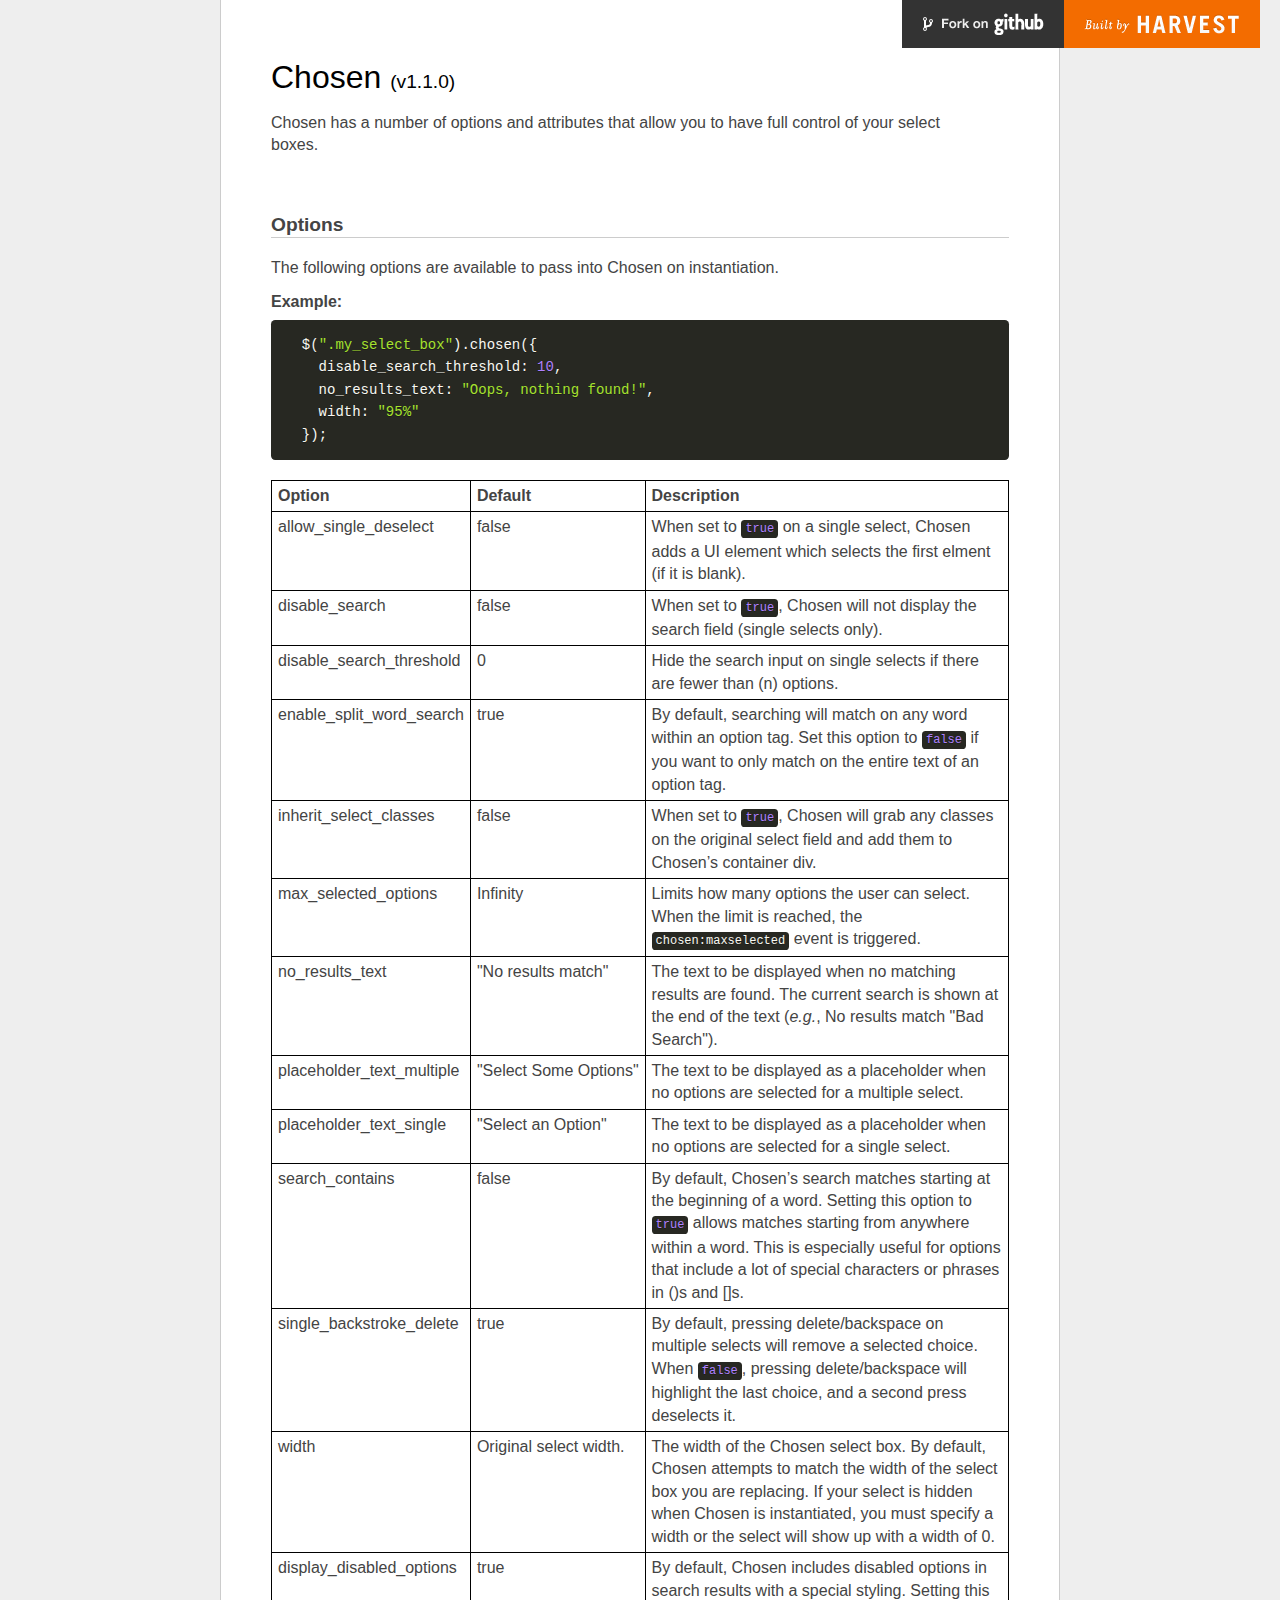
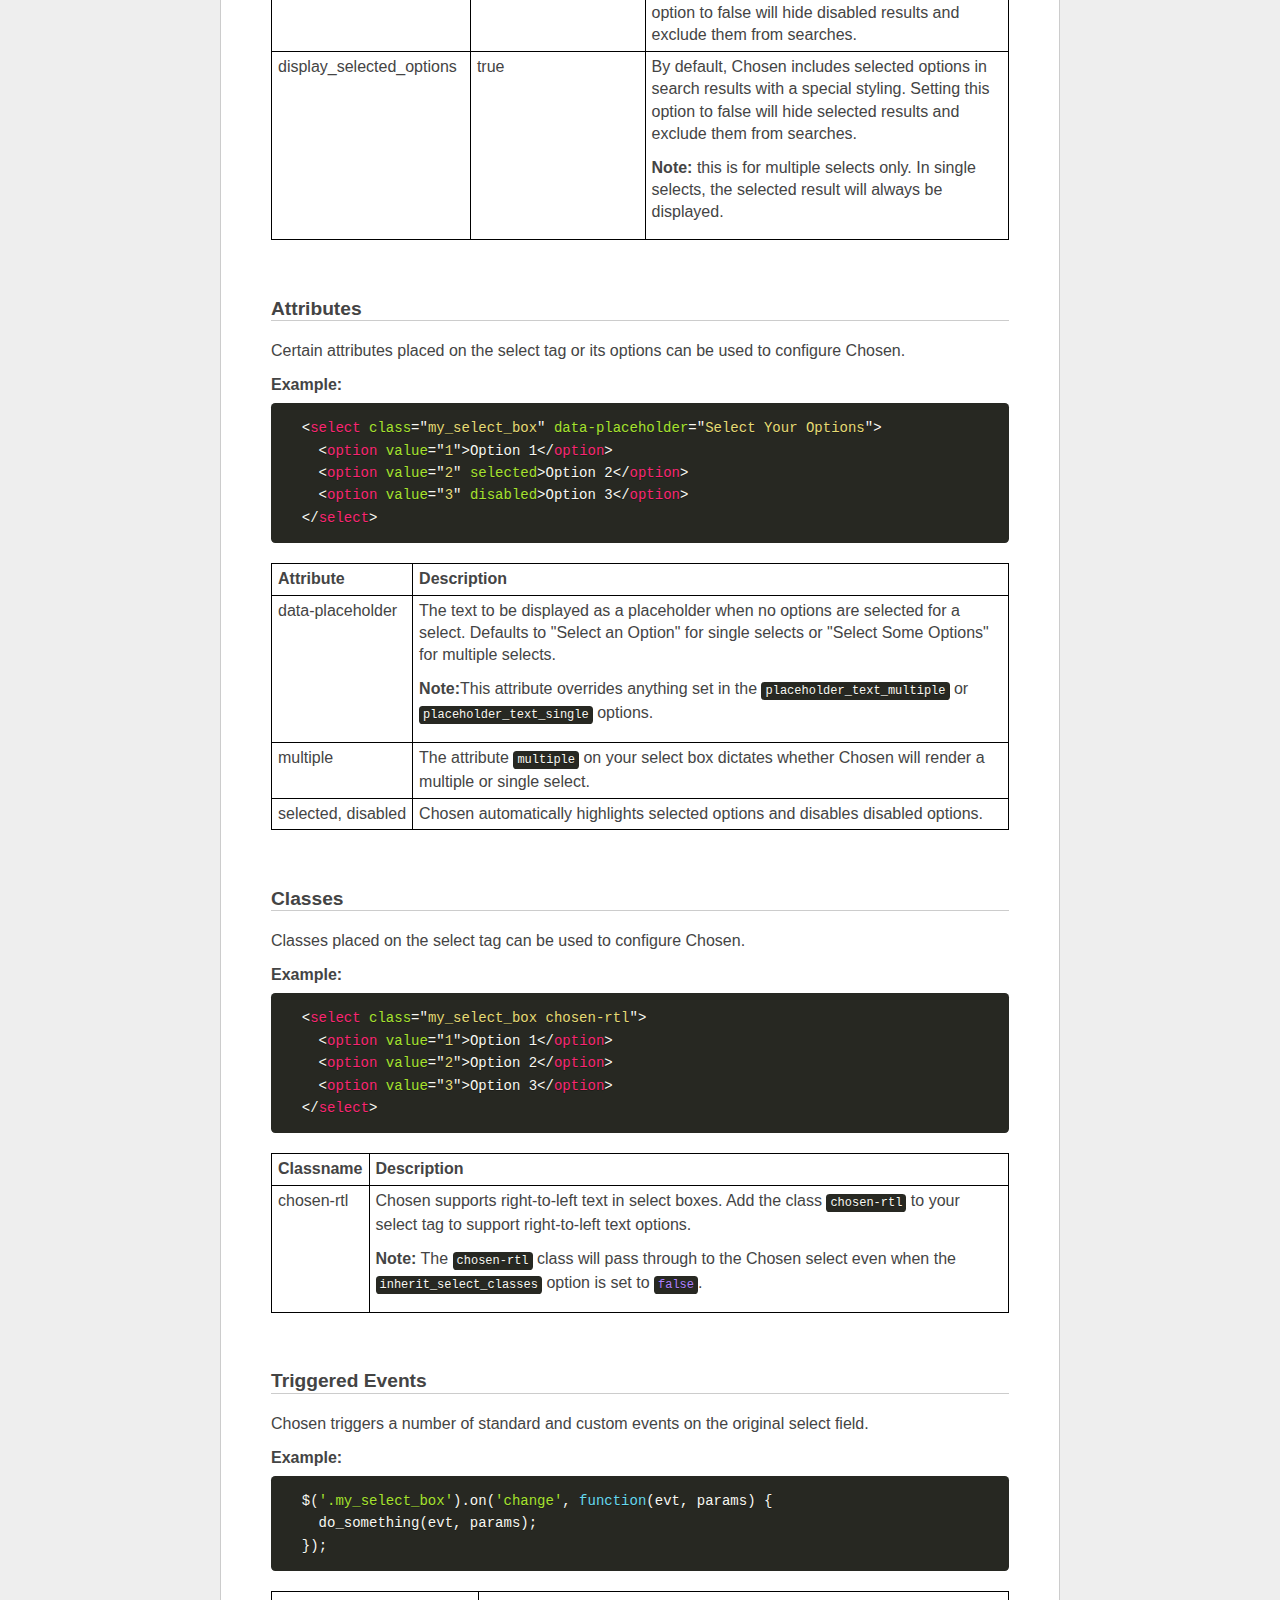
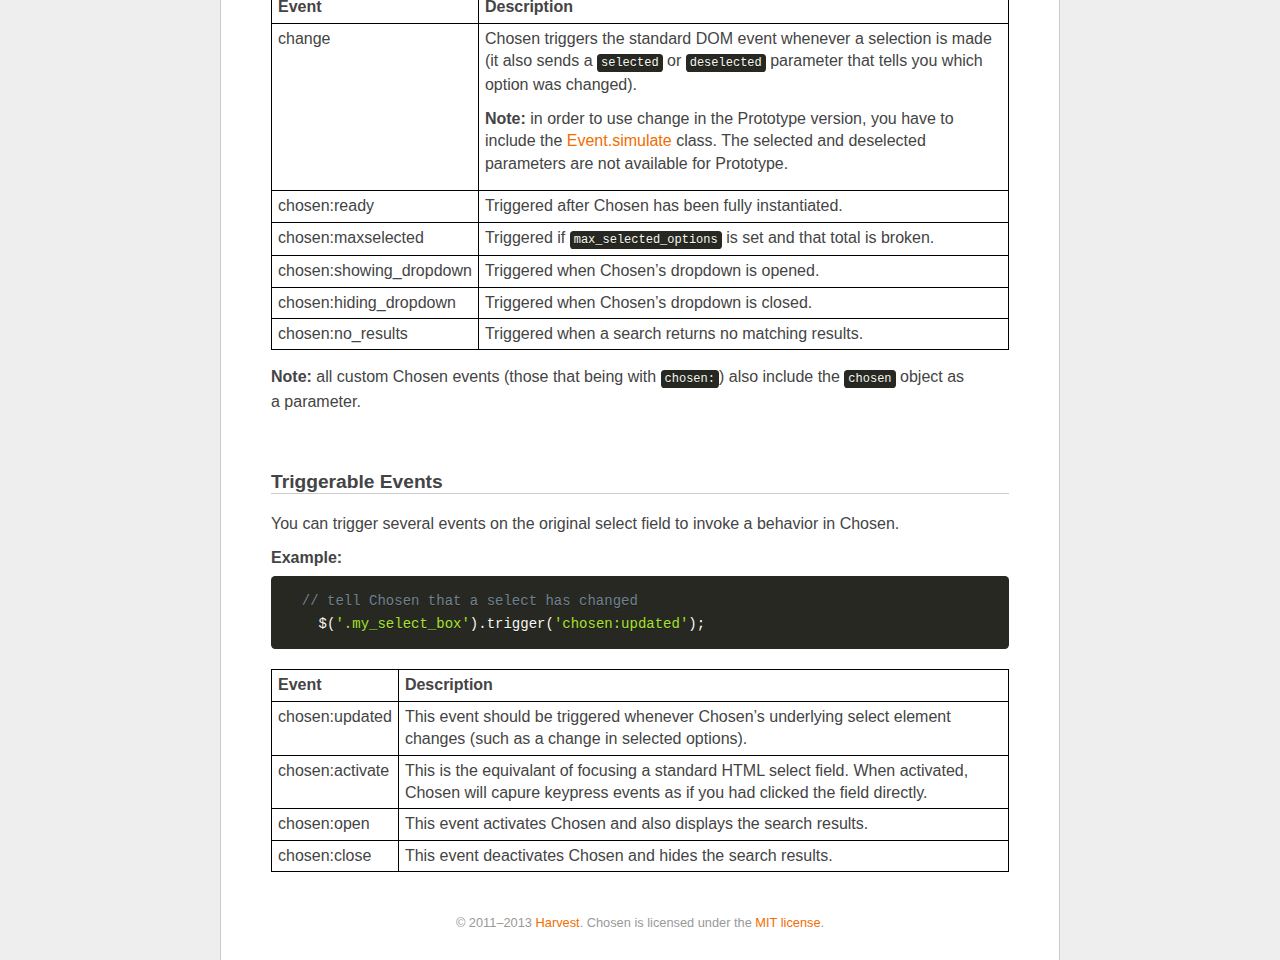
<file: static/chosen/options.html>
<!doctype html>
<html lang="en">
<head>
  <meta charset="utf-8">
  <title>Chosen: A jQuery Plugin by Harvest to Tame Unwieldy Select Boxes</title>
  <link rel="stylesheet" href="docsupport/style.css">
  <link rel="stylesheet" href="docsupport/prism.css">
  <link rel="stylesheet" href="chosen.css">
  <style type="text/css" media="all">
    /* fix rtl for demo */
    .chosen-rtl .chosen-drop { left: -9000px; }
  </style>
</head>
<body>
  <div id="container">
    <div id="content">
      <header>
        <h1>Chosen <small>(<span id="latest-version">v1.1.0</span>)</small></h1>
      </header>
      <p>Chosen has a number of options and attributes that allow you to have full control of your select boxes.</p>

      <h2><a name="options" class="anchor" href="#options">Options</a></h2>
      <p>The following options are available to pass into Chosen on instantiation.</p>

      <h3>Example:</h3>
<pre>
  <code class="language-javascript">$(".my_select_box").chosen({
    disable_search_threshold: 10,
    no_results_text: "Oops, nothing found!",
    width: "95%"
  });</code>
</pre>

      <table class="docs-table">
        <tr>
          <th>Option</th><th>Default</th><th>Description</th>
        </tr>
        <tr>
          <td>allow_single_deselect</td>
          <td>false</td>
          <td>When set to <code class="language-javascript">true</code> on a single select, Chosen adds a UI element which selects the first elment (if it is blank).</td>
        </tr>
        <tr>
          <td>disable_search</td>
          <td>false</td>
          <td>When set to <code class="language-javascript">true</code>, Chosen will not display the search field (single selects only).</td>
        </tr>
        <tr>
          <td>disable_search_threshold</td>
          <td>0</td>
          <td>Hide the search input on single selects if there are fewer than (n) options.</td>
        </tr>
        <tr>
          <td>enable_split_word_search</td>
          <td>true</td>
          <td>By default, searching will match on any word within an option tag. Set this option to <code class="language-javascript">false</code> if you want to only match on the entire text of an option tag.</td>
        </tr>
        <tr>
          <td>inherit_select_classes</td>
          <td>false</td>
          <td>When set to <code class="language-javascript">true</code>, Chosen will grab any classes on the original select field and add them to Chosen’s container div.</td>
        </tr>
        <tr>
          <td>max_selected_options</td>
          <td>Infinity</td>
          <td>Limits how many options the user can select. When the limit is reached, the <code class="language-javascript">chosen:maxselected</code> event is triggered.</td>
        </tr>
        <tr>
          <td>no_results_text</td>
          <td>"No results match"</td>
          <td>The text to be displayed when no matching results are found. The current search is shown at the end of the text (<i>e.g.</i>,
           No results match "Bad Search").</td>
        </tr>
        <tr>
          <td>placeholder_text_multiple</td>
          <td>"Select Some Options"</td>
          <td>The text to be displayed as a placeholder when no options are selected for a multiple select.</td>
        </tr>
        <tr>
          <td>placeholder_text_single</td>
          <td>"Select an Option"</td>
          <td>The text to be displayed as a placeholder when no options are selected for a single select.</td>
        </tr>
        <tr>
          <td>search_contains</td>
          <td>false</td>
          <td>By default, Chosen’s search matches starting at the beginning of a word. Setting this option to <code class="language-javascript">true</code> allows matches starting from anywhere within a word. This is especially useful for options that include a lot of special characters or phrases in ()s and []s.</td>
        </tr>
        <tr>
          <td>single_backstroke_delete</td>
          <td>true</td>
          <td>By default, pressing delete/backspace on multiple selects will remove a selected choice. When <code class="language-javascript">false</code>, pressing delete/backspace will highlight the last choice, and a second press deselects it.</td>
        </tr>
        <tr>
          <td>width</td>
          <td>Original select width.</td>
          <td>The width of the Chosen select box. By default, Chosen attempts to match the width of the select box you are replacing. If your select is hidden when Chosen is instantiated, you must specify a width or the select will show up with a width of 0.</td>
        </tr>
        <tr>
          <td>display_disabled_options</td>
          <td>true</td>
          <td>By default, Chosen includes disabled options in search results with a special styling. Setting this option to false will hide disabled results and exclude them from searches.</td>
        </tr>
        <tr>
          <td>display_selected_options</td>
          <td>true</td>
          <td>
            <p>By default, Chosen includes selected options in search results with a special styling. Setting this option to false will hide selected results and exclude them from searches.</p>
            <p><strong>Note:</strong> this is for multiple selects only. In single selects, the selected result will always be displayed.</p>
          </td>
        </tr>
      </table>

      <h2><a name="attributes" class="anchor" href="#attributes">Attributes</a></h2>
      <p>Certain attributes placed on the select tag or its options can be used to configure Chosen.</p>

      <h3>Example:</h3>

<pre>
  <code class="language-markup">&lt;select class="my_select_box" data-placeholder="Select Your Options"&gt;
    &lt;option value="1"&gt;Option 1&lt;/option&gt;
    &lt;option value="2" selected&gt;Option 2&lt;/option&gt;
    &lt;option value="3" disabled&gt;Option 3&lt;/option&gt;
  &lt;/select&gt;</code>
</pre>

      <table class="docs-table">
        <tr>
          <th>Attribute</th><th>Description</th>
        </tr>
        <tr>
          <td>data-placeholder</td>
          <td>
            <p>The text to be displayed as a placeholder when no options are selected for a select. Defaults to "Select an Option" for single selects or "Select Some Options" for multiple selects.</p>
            <p><strong>Note:</strong>This attribute overrides anything set in the <code class="language-javascript">placeholder_text_multiple</code> or <code class="language-javascript">placeholder_text_single</code> options.</p>
          </td>
        </tr>
        <tr>
          <td>multiple</td>
          <td>The attribute <code class="language-html">multiple</code> on your select box dictates whether Chosen will render a multiple or single select.</td>
        </tr>
        <tr>
          <td>selected, disabled</td>
          <td>Chosen automatically highlights selected options and disables disabled options.</td>
        </tr>
      </table>

      <h2><a name="classes" class="anchor" href="#classes">Classes</a></h2>
      <p>Classes placed on the select tag can be used to configure Chosen.</p>

      <h3>Example:</h3>

<pre>
  <code class="language-markup">&lt;select class="my_select_box chosen-rtl"&gt;
    &lt;option value="1"&gt;Option 1&lt;/option&gt;
    &lt;option value="2"&gt;Option 2&lt;/option&gt;
    &lt;option value="3"&gt;Option 3&lt;/option&gt;
  &lt;/select&gt;</code>
</pre>

      <table class="docs-table">
        <tr>
          <th>Classname</th>
          <th>Description</th>
        </tr>
        <tr>
          <td>chosen-rtl</td>
          <td>
            <p>Chosen supports right-to-left text in select boxes. Add the class <code class="language-html">chosen-rtl</code> to your select tag to support right-to-left text options.</p>
            <p><strong>Note:</strong> The <code class="language-html">chosen-rtl</code> class will pass through to the Chosen select even when the <code class="language-javascript">inherit_select_classes</code> option is set to <code class="language-javascript">false</code>.</p>
          </td>
        </tr>
      </table>

      <h2><a name="triggered-events" class="anchor" href="#triggered-events">Triggered Events</a></h2>
      <p>Chosen triggers a number of standard and custom events on the original select field.</p>

      <h3>Example:</h3>

<pre>
  <code class="language-javascript">$('.my_select_box').on('change', function(evt, params) {
    do_something(evt, params);
  });</code>
</pre>

      <table class="docs-table">
        <tr>
          <th>Event</th><th>Description</th>
        </tr>
        <tr>
          <td>change</td>
          <td>
            <p>Chosen triggers the standard DOM event whenever a selection is made (it also sends a <code class="language-javascript">selected</code> or <code class="language-javascript">deselected</code> parameter that tells you which option was changed).</p>
            <p><strong>Note:</strong> in order to use change in the Prototype version, you have to include the <a href="https://github.com/kangax/protolicious/blob/5b56fdafcd7d7662c9d648534225039b2e78e371/event.simulate.js">Event.simulate</a> class. The selected and deselected parameters are not available for Prototype.</p>
          </td>
        </tr>
        <tr>
          <td>chosen:ready</td>
          <td>Triggered after Chosen has been fully instantiated.</td>
        </tr>
        <tr>
          <td>chosen:maxselected</td>
          <td>Triggered if <code class="language-javascript">max_selected_options</code> is set and that total is broken.</td>
        </tr>
        <tr>
          <td>chosen:showing_dropdown</td>
          <td>Triggered when Chosen’s dropdown is opened.</td>
        </tr>
        <tr>
          <td>chosen:hiding_dropdown</td>
          <td>Triggered when Chosen’s dropdown is closed.</td>
        </tr>
        <tr>
          <td>chosen:no_results</td>
          <td>Triggered when a search returns no matching results.</td>
        </tr>
      </table>

      <p style="margin-top: 1em;">
        <strong>Note:</strong> all custom Chosen events (those that being with <code class="language-javascript">chosen:</code>) also include the <code class="language-javascript">chosen</code> object as a parameter.
      </p>

      <h2><a name="triggerable-events" class="anchor" href="#triggerable-events">Triggerable Events</a></h2>
      <p>You can trigger several events on the original select field to invoke a behavior in Chosen.</p>

      <h3>Example:</h3>

<pre>
  <code class="language-javascript">// tell Chosen that a select has changed
    $('.my_select_box').trigger('chosen:updated');</code>
</pre>

      <table class="docs-table">
        <tr>
          <th>Event</th><th>Description</th>
        </tr>
        <tr>
          <td>chosen:updated</td>
          <td>This event should be triggered whenever Chosen’s underlying select element changes (such as a change in selected options).</td>
        </tr>
        <tr>
          <td>chosen:activate</td>
          <td>This is the equivalant of focusing a standard HTML select field. When activated, Chosen will capure keypress events as if you had clicked the field directly.</td>
        </tr>
        <tr>
          <td>chosen:open</td>
          <td>This event activates Chosen and also displays the search results.</td>
        </tr>
        <tr>
          <td>chosen:close</td>
          <td>This event deactivates Chosen and hides the search results.</td>
        </tr>
      </table>

      <footer>
        &copy; 2011&ndash;2013 <a href="http://www.getharvest.com/">Harvest</a>. Chosen is licensed under the <a href="https://github.com/harvesthq/chosen/blob/master/LICENSE.md">MIT license</a>.
      </footer>

    </div>
  </div>
  <div class="oss-bar">
    <ul>
      <li><a class="fork" href="https://github.com/harvesthq/chosen">Fork on Github</a></li>
      <li><a class="harvest" href="http://www.getharvest.com/">Built by Harvest</a></li>
    </ul>
  </div>
  <script src="docsupport/prism.js" type="text/javascript" charset="utf-8"></script>
</body>
</html>
</file>
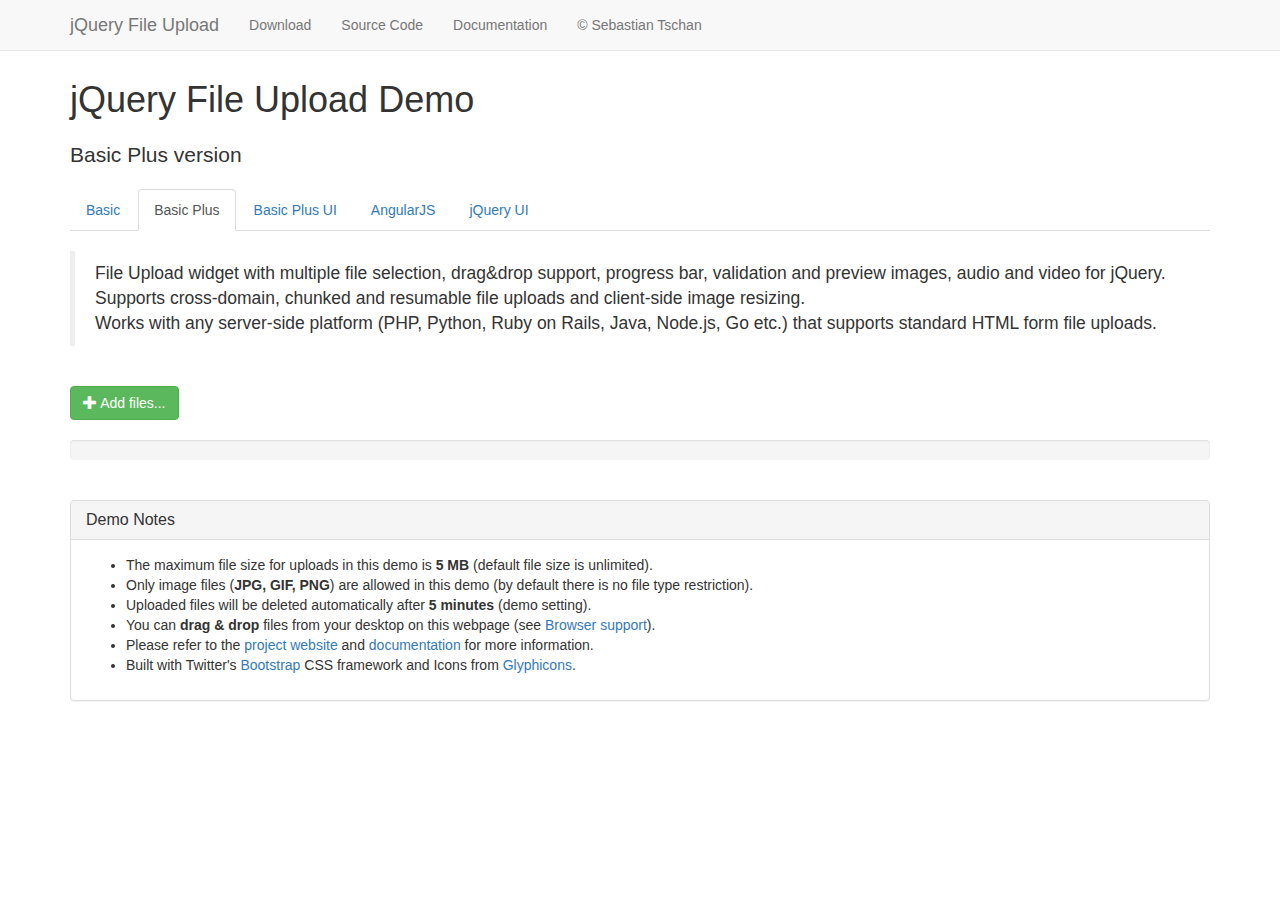
<file: static/file_upload/basic-plus.html>
<!DOCTYPE HTML>
<!--
/*
 * jQuery File Upload Plugin Basic Plus Demo 1.3.5
 * https://github.com/blueimp/jQuery-File-Upload
 *
 * Copyright 2013, Sebastian Tschan
 * https://blueimp.net
 *
 * Licensed under the MIT license:
 * http://www.opensource.org/licenses/MIT
 */
-->
<html lang="en">
<head>
<!-- Force latest IE rendering engine or ChromeFrame if installed -->
<!--[if IE]><meta http-equiv="X-UA-Compatible" content="IE=edge,chrome=1"><![endif]-->
<meta charset="utf-8">
<title>jQuery File Upload Demo - Basic Plus version</title>
<meta name="description" content="File Upload widget with multiple file selection, drag&amp;drop support, progress bar, validation and preview images, audio and video for jQuery. Supports cross-domain, chunked and resumable file uploads. Works with any server-side platform (Google App Engine, PHP, Python, Ruby on Rails, Java, etc.) that supports standard HTML form file uploads.">
<meta name="viewport" content="width=device-width, initial-scale=1.0">
<!-- Bootstrap styles -->
<link rel="stylesheet" href="//netdna.bootstrapcdn.com/bootstrap/3.0.3/css/bootstrap.min.css">
<!-- Generic page styles -->
<link rel="stylesheet" href="css/style.css">
<!-- CSS to style the file input field as button and adjust the Bootstrap progress bars -->
<link rel="stylesheet" href="css/jquery.fileupload.css">
</head>
<body>
<div class="navbar navbar-default navbar-fixed-top">
    <div class="container">
        <div class="navbar-header">
            <button type="button" class="navbar-toggle" data-toggle="collapse" data-target=".navbar-fixed-top .navbar-collapse">
                <span class="icon-bar"></span>
                <span class="icon-bar"></span>
                <span class="icon-bar"></span>
            </button>
            <a class="navbar-brand" href="https://github.com/blueimp/jQuery-File-Upload">jQuery File Upload</a>
        </div>
        <div class="navbar-collapse collapse">
            <ul class="nav navbar-nav">
                <li><a href="https://github.com/blueimp/jQuery-File-Upload/tags">Download</a></li>
                <li><a href="https://github.com/blueimp/jQuery-File-Upload">Source Code</a></li>
                <li><a href="https://github.com/blueimp/jQuery-File-Upload/wiki">Documentation</a></li>
                <li><a href="https://blueimp.net">&copy; Sebastian Tschan</a></li>
            </ul>
        </div>
    </div>
</div>
<div class="container">
    <h1>jQuery File Upload Demo</h1>
    <h2 class="lead">Basic Plus version</h2>
    <ul class="nav nav-tabs">
        <li><a href="basic.html">Basic</a></li>
        <li class="active"><a href="basic-plus.html">Basic Plus</a></li>
        <li><a href="index.html">Basic Plus UI</a></li>
        <li><a href="angularjs.html">AngularJS</a></li>
        <li><a href="jquery-ui.html">jQuery UI</a></li>
    </ul>
    <br>
    <blockquote>
        <p>File Upload widget with multiple file selection, drag&amp;drop support, progress bar, validation and preview images, audio and video for jQuery.<br>
        Supports cross-domain, chunked and resumable file uploads and client-side image resizing.<br>
        Works with any server-side platform (PHP, Python, Ruby on Rails, Java, Node.js, Go etc.) that supports standard HTML form file uploads.</p>
    </blockquote>
    <br>
    <!-- The fileinput-button span is used to style the file input field as button -->
    <span class="btn btn-success fileinput-button">
        <i class="glyphicon glyphicon-plus"></i>
        <span>Add files...</span>
        <!-- The file input field used as target for the file upload widget -->
        <input id="fileupload" type="file" name="files[]" multiple>
    </span>
    <br>
    <br>
    <!-- The global progress bar -->
    <div id="progress" class="progress">
        <div class="progress-bar progress-bar-success"></div>
    </div>
    <!-- The container for the uploaded files -->
    <div id="files" class="files"></div>
    <br>
    <div class="panel panel-default">
        <div class="panel-heading">
            <h3 class="panel-title">Demo Notes</h3>
        </div>
        <div class="panel-body">
            <ul>
                <li>The maximum file size for uploads in this demo is <strong>5 MB</strong> (default file size is unlimited).</li>
                <li>Only image files (<strong>JPG, GIF, PNG</strong>) are allowed in this demo (by default there is no file type restriction).</li>
                <li>Uploaded files will be deleted automatically after <strong>5 minutes</strong> (demo setting).</li>
                <li>You can <strong>drag &amp; drop</strong> files from your desktop on this webpage (see <a href="https://github.com/blueimp/jQuery-File-Upload/wiki/Browser-support">Browser support</a>).</li>
                <li>Please refer to the <a href="https://github.com/blueimp/jQuery-File-Upload">project website</a> and <a href="https://github.com/blueimp/jQuery-File-Upload/wiki">documentation</a> for more information.</li>
                <li>Built with Twitter's <a href="http://twitter.github.com/bootstrap/">Bootstrap</a> CSS framework and Icons from <a href="http://glyphicons.com/">Glyphicons</a>.</li>
            </ul>
        </div>
    </div>
</div>
<script src="//ajax.googleapis.com/ajax/libs/jquery/1.10.2/jquery.min.js"></script>
<!-- The jQuery UI widget factory, can be omitted if jQuery UI is already included -->
<script src="js/vendor/jquery.ui.widget.js"></script>
<!-- The Load Image plugin is included for the preview images and image resizing functionality -->
<script src="http://blueimp.github.io/JavaScript-Load-Image/js/load-image.min.js"></script>
<!-- The Canvas to Blob plugin is included for image resizing functionality -->
<script src="http://blueimp.github.io/JavaScript-Canvas-to-Blob/js/canvas-to-blob.min.js"></script>
<!-- Bootstrap JS is not required, but included for the responsive demo navigation -->
<script src="//netdna.bootstrapcdn.com/bootstrap/3.0.3/js/bootstrap.min.js"></script>
<!-- The Iframe Transport is required for browsers without support for XHR file uploads -->
<script src="js/jquery.iframe-transport.js"></script>
<!-- The basic File Upload plugin -->
<script src="js/jquery.fileupload.js"></script>
<!-- The File Upload processing plugin -->
<script src="js/jquery.fileupload-process.js"></script>
<!-- The File Upload image preview & resize plugin -->
<script src="js/jquery.fileupload-image.js"></script>
<!-- The File Upload audio preview plugin -->
<script src="js/jquery.fileupload-audio.js"></script>
<!-- The File Upload video preview plugin -->
<script src="js/jquery.fileupload-video.js"></script>
<!-- The File Upload validation plugin -->
<script src="js/jquery.fileupload-validate.js"></script>
<script>
/*jslint unparam: true, regexp: true */
/*global window, $ */
$(function () {
    'use strict';
    // Change this to the location of your server-side upload handler:
    var url = window.location.hostname === 'blueimp.github.io' ?
                '//jquery-file-upload.appspot.com/' : 'server/php/',
        uploadButton = $('<button/>')
            .addClass('btn btn-primary')
            .prop('disabled', true)
            .text('Processing...')
            .on('click', function () {
                var $this = $(this),
                    data = $this.data();
                $this
                    .off('click')
                    .text('Abort')
                    .on('click', function () {
                        $this.remove();
                        data.abort();
                    });
                data.submit().always(function () {
                    $this.remove();
                });
            });
    $('#fileupload').fileupload({
        url: url,
        dataType: 'json',
        autoUpload: false,
        acceptFileTypes: /(\.|\/)(gif|jpe?g|png)$/i,
        maxFileSize: 5000000, // 5 MB
        // Enable image resizing, except for Android and Opera,
        // which actually support image resizing, but fail to
        // send Blob objects via XHR requests:
        disableImageResize: /Android(?!.*Chrome)|Opera/
            .test(window.navigator.userAgent),
        previewMaxWidth: 100,
        previewMaxHeight: 100,
        previewCrop: true
    }).on('fileuploadadd', function (e, data) {
        data.context = $('<div/>').appendTo('#files');
        $.each(data.files, function (index, file) {
            var node = $('<p/>')
                    .append($('<span/>').text(file.name));
            if (!index) {
                node
                    .append('<br>')
                    .append(uploadButton.clone(true).data(data));
            }
            node.appendTo(data.context);
        });
    }).on('fileuploadprocessalways', function (e, data) {
        var index = data.index,
            file = data.files[index],
            node = $(data.context.children()[index]);
        if (file.preview) {
            node
                .prepend('<br>')
                .prepend(file.preview);
        }
        if (file.error) {
            node
                .append('<br>')
                .append($('<span class="text-danger"/>').text(file.error));
        }
        if (index + 1 === data.files.length) {
            data.context.find('button')
                .text('Upload')
                .prop('disabled', !!data.files.error);
        }
    }).on('fileuploadprogressall', function (e, data) {
        var progress = parseInt(data.loaded / data.total * 100, 10);
        $('#progress .progress-bar').css(
            'width',
            progress + '%'
        );
    }).on('fileuploaddone', function (e, data) {
        $.each(data.result.files, function (index, file) {
            if (file.url) {
                var link = $('<a>')
                    .attr('target', '_blank')
                    .prop('href', file.url);
                $(data.context.children()[index])
                    .wrap(link);
            } else if (file.error) {
                var error = $('<span class="text-danger"/>').text(file.error);
                $(data.context.children()[index])
                    .append('<br>')
                    .append(error);
            }
        });
    }).on('fileuploadfail', function (e, data) {
        $.each(data.files, function (index, file) {
            var error = $('<span class="text-danger"/>').text('File upload failed.');
            $(data.context.children()[index])
                .append('<br>')
                .append(error);
        });
    }).prop('disabled', !$.support.fileInput)
        .parent().addClass($.support.fileInput ? undefined : 'disabled');
});
</script>

</body> 
</html>
</file>
<file: static/chosen/docsupport/prism.css>
/**
 * okaidia theme for JavaScript, CSS and HTML
 * Loosely based on Monokai textmate theme by http://www.monokai.nl/
 * @author ocodia
 */

code[class*="language-"],
pre[class*="language-"] {
	color: #f8f8f2;
	text-shadow: 0 1px rgba(0,0,0,0.3);
	font-family: Consolas, Monaco, 'Andale Mono', monospace;
	direction: ltr;
	text-align: left;
	white-space: pre;
	word-spacing: normal;
	
	-moz-tab-size: 4;
	-o-tab-size: 4;
	tab-size: 4;
	
	-webkit-hyphens: none;
	-moz-hyphens: none;
	-ms-hyphens: none;
	hyphens: none;
}

/* Code blocks */
pre[class*="language-"] {
	padding: 1em;
	margin: .5em 0;
	overflow: auto;	
	border-radius: 0.3em;
}

:not(pre) > code[class*="language-"],
pre[class*="language-"] {
	background: #272822;
}

/* Inline code */
:not(pre) > code[class*="language-"] {
	padding: .1em;
	border-radius: .3em;
}

.token.comment,
.token.prolog,
.token.doctype,
.token.cdata {
	color: slategray;
}

.token.punctuation {
	color: #f8f8f2;
}

.namespace {
	opacity: .7;
}

.token.property,
.token.tag {
	color: #f92672;
}

.token.boolean,
.token.number{
	color: #ae81ff;
}

.token.selector,
.token.attr-name,
.token.string {
	color: #a6e22e;
}


.token.operator,
.token.entity,
.token.url,
.language-css .token.string,
.style .token.string {
	color: #f8f8f2;
}

.token.atrule,
.token.attr-value
{
	color: #e6db74;
}


.token.keyword{
color: #66d9ef;
}

.token.regex,
.token.important {
	color: #fd971f;
}

.token.important {
	font-weight: bold;
}

.token.entity {
	cursor: help;
}
</file>
<file: static/chosen/docsupport/style.css>
/* Reset */
html, body, div, span, object, iframe, h1, h2, h3, h4, h5, h6, p, blockquote, pre, abbr, address, cite, code, del, dfn, em, img, ins, kbd, q, samp, small, strong, sub, sup, var, b, i, dl, dt, dd, ol, ul, li, fieldset, form, label, legend, table, caption, tbody, tfoot, thead, tr, th, td, article, aside, canvas, details, figcaption, figure, footer, header, hgroup, menu, nav, section, summary, time, mark, audio, video { margin: 0; padding: 0; border: 0; font-size: 100%; font: inherit; vertical-align: baseline; }

article, aside, details, figcaption, figure, footer, header, hgroup, menu, nav, section { display: block; }

blockquote, q { quotes: none; }
blockquote:before, blockquote:after, q:before, q:after { content: ""; content: none; }
ins { background-color: #ff9; color: #000; text-decoration: none; }
mark { background-color: #ff9; color: #000; font-style: italic; font-weight: bold; }
del { text-decoration: line-through; }
abbr[title], dfn[title] { border-bottom: 1px dotted; cursor: help; }
table { border-collapse: collapse; border-spacing: 0; }
hr { display: block; height: 1px; border: 0; border-top: 1px solid #ccc; margin: 1em 0; padding: 0; }
input, select { vertical-align: middle; }

body { font:13px/1.231 sans-serif; *font-size:small; } /* Hack retained to preserve specificity */
select, input, textarea, button { font:99% sans-serif; }
pre, code, kbd, samp { font-family: monospace, sans-serif; }


body { background: #EEE; color: #444; line-height: 1.4em; }

header h1 { color: black; font-size: 2em; line-height: 1.1em; display: inline-block; height: 27px; margin: 20px 0 25px; }
header h1 small { font-size: 0.6em; }

div#content { background: white; border: 1px solid #ccc; border-width: 0 1px 1px; margin: 0 auto; padding: 40px 50px 40px; width: 738px; }

footer { color: #999; padding-top: 40px; font-size: 0.8em; text-align: center; }

body { font-family: sans-serif; font-size: 1em; }

p { margin: 0 0 .7em; max-width: 700px; }

h2 { border-bottom: 1px solid #ccc; font-size: 1.2em; margin: 3em 0 1em 0; font-weight: bold;}
h3 { font-weight: bold; }

h2.intro { border-bottom: none; font-size: 1em; font-weight: normal; margin-top:0; }

ul li { list-style: disc; margin-left: 1em; margin-bottom: 1.25em; }
ol li { margin-left: 1.25em; }
ol ul, ul ul { margin: .25em 0 0; }
ol ul li, ul ul li { list-style-type: circle; margin: 0 0 .25em 1em; }

li > p { margin-top: .25em; }

div.side-by-side { width: 100%; margin-bottom: 1em; }
div.side-by-side > div { float: left; width: 49%; }
div.side-by-side > div > em { margin-bottom: 10px; display: block; }

.faqs em { display: block; }

.clearfix:after {
  content: "\0020";
  display: block;
  height: 0;
  clear: both;
  overflow: hidden;
  visibility: hidden;
}

a { color: #F36C00; outline: none; text-decoration: none; }
a:hover { text-decoration: underline; }

ul.credits li { margin-bottom: .25em; }

strong { font-weight: bold; }
i { font-style: italic; }

.button {
  background: #fafafa;
  background: -webkit-linear-gradient(top, #ffffff, #eeeeee);
  background: -moz-linear-gradient(top, #ffffff, #eeeeee);
  background: -o-linear-gradient(top, #ffffff, #eeeeee);
  background: linear-gradient(to bottom, #ffffff, #eeeeee);
  border: 1px solid #bbbbbb;
  border-radius: 4px;
  box-shadow: inset 0 1px 1px rgba(255, 255, 255, 0.2);
  color: #555555;
  cursor: pointer;
  display: inline-block;
  font-family: "Helvetica Neue", Arial, Verdana, "Nimbus Sans L", sans-serif;
  font-size: 13px;
  font-weight: 500;
  height: 31px;
  line-height: 28px;
  outline: none;
  padding: 0 13px;
  text-shadow: 0 1px 0 white;
  text-decoration: none;
  vertical-align: middle;
  white-space: nowrap;
  -webkit-font-smoothing: antialiased;
  -webkit-box-sizing: border-box;
  -moz-box-sizing: border-box;
  box-sizing: border-box;
}

.button-blue {
  background: #1385e5;
  background: -webkit-linear-gradient(top, #53b2fc, #1385e5);
  background: -moz-linear-gradient(top, #53b2fc, #1385e5);
  background: -o-linear-gradient(top, #53b2fc, #1385e5);
  background: linear-gradient(to bottom, #53b2fc, #1385e5);
  border-color: #075fa9;
  color: white;
  font-weight: bold;
  text-shadow: 0 -1px 0 rgba(0, 0, 0, 0.4);
}


/* Tweak navbar brand link to be super sleek
-------------------------------------------------- */
.oss-bar {
  top: 0;
  right: 20px;
  position: fixed;
  z-index: 1030;
}
.oss-bar ul {
  float: right;
  margin: 0;
  list-style: none;
}
.oss-bar ul li {
  list-style: none;
  float: left;
  line-height: 0;
  margin: 0;
}
.oss-bar ul li a {
   -moz-box-sizing:    border-box;
  -webkit-box-sizing: border-box;
  -ms-box-sizing:     border-box;
   box-sizing:        border-box;
  border: 0;
  margin-top: -10px;
  display: block;
  height: 58px;
  background: #F36C00 url(oss-credit.png) no-repeat 20px 22px;
  padding: 22px 20px 12px 20px;
  text-indent: 120%; /* stupid padding */
  white-space: nowrap;
  overflow: hidden;
  -webkit-transition: all 0.10s ease-in-out;
  -moz-transition: all 0.10s ease-in-out;
  transition: all 0.15s ease-in-out;
}
.oss-bar ul li a:hover {
  margin-top: 0px;
}
.oss-bar a.harvest {
  width: 196px;
  background-color: #F36C00;
  background-position: -142px 22px;
  padding-right: 22px; /* optical illusion */
}
.oss-bar a.fork {
  width: 162px;
  background-color: #333333;
}

.docs-table th, .docs-table td {
  border: 1px solid #000;
  padding: 4px 6px;
  white-space: nowrap;
}

.docs-table td:last-child {
  white-space: normal;
}

.docs-table th {
  font-weight: bold;
  text-align: left;
}

#content pre[class*=language-] {
  font-size: 14px;
  margin-bottom: 20px;
}

#content pre[class*=language-] code {
  font-size: 14px;
  padding: 0;
}

#content code[class*=language-] {
  font-size: 12px;
  padding: 2px 4px;
}

.anchor {
  color: inherit;
  position: relative;
}

.anchor:hover {
  background: url([data-uri]) 0 50% no-repeat;
  background-size: 21px 9px;
  margin-left: -27px;
  padding-left: 27px;
  text-decoration: none;
}
</file>
<file: static/file_upload/css/style.css>
@charset "UTF-8";
/*
 * jQuery File Upload Plugin CSS Example 8.8.2
 * https://github.com/blueimp/jQuery-File-Upload
 *
 * Copyright 2013, Sebastian Tschan
 * https://blueimp.net
 *
 * Licensed under the MIT license:
 * http://www.opensource.org/licenses/MIT
 */

body {
  padding-top: 60px;
}
</file>
